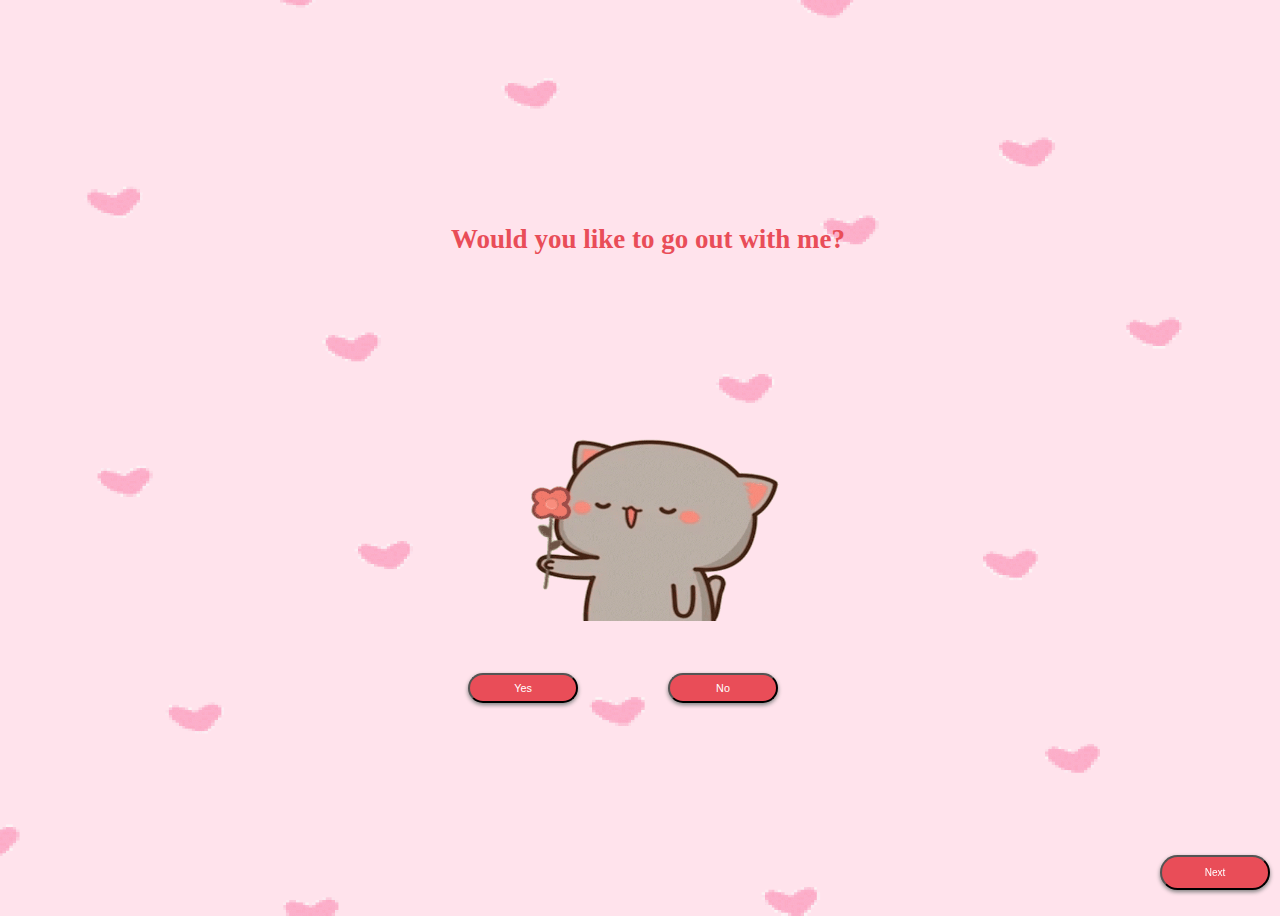
<file: index.html>
<!DOCTYPE html>
<html lang="en">
<head>
  <meta charset="UTF-8">
  <meta name="viewport" content="width=device-width, initial-scale=1.0">
  <title>babycakes</title>
  <link rel="stylesheet" href="style.css">
  <script src="https://code.jquery.com/jquery-3.6.4.min.js"></script> <!-- Include jQuery library -->
  <style>
    .href-btn {
      position: fixed;
      bottom: 10px;
      right: 10px;
      background: #e94d58;
      padding: 10px; /* Adjust padding as needed */
    font-size: 10px; /* Adjust font size as needed */
    }
  </style>
</head>
<body>

<div class="wrapper">
    <h1 class="question">Would you like to go out with me? </h1>
    <img class="gif" alt="gif" src="flower.gif" jsaction="VQAsE" class="sFlh5c pT0Scc iPVvYb" style="max-width: 972px; height: 256px; margin: 100px; width: 300px;" alt="tontonfriends | Vidio Stickers for WhatsApp" jsname="kn3ccd" data-iml="19974.20000000298">
    <div class="btn-group">
        <button class="yes-btn">Yes</button>
        <button class="no-btn">No</button>
    </div>
    <button class="href-btn" onclick="window.location.href='letter.html'">Next</button>
</div>

<script>
    const wrapper = document.querySelector('.wrapper');
    const question = document.querySelector('.question');
    const gif = document.querySelector('.gif');
    const yesBtn = document.querySelector('.yes-btn');
    const noBtn = document.querySelector('.no-btn');
    const hrefBtn = document.querySelector('.href-btn');
    
    let hasBeenClicked = false;
    
    yesBtn.addEventListener("click", () => {
        question.innerHTML = "Absolutely, I'd love to spend time with you";
        gif.src = "yes.gif";
        // Hide Yes and No buttons
        yesBtn.style.display = "none";
        noBtn.style.display = "none";
    });
    
    noBtn.addEventListener('click', () => {
        hasBeenClicked = true;
        // Change the gif source here
        gif.src = "goma.gif";
    });
    
    noBtn.addEventListener('mouseover', () => {
        if (hasBeenClicked) {
            const noBtnRect = noBtn.getBoundingClientRect();
            const maxX = window.innerWidth - noBtnRect.width;
            const maxY = window.innerHeight - noBtnRect.height;
    
            const randomX = Math.floor(Math.random() * maxX);
            const randomY = Math.floor(Math.random() * maxY);
    
            noBtn.style.left = randomX + 'px';
            noBtn.style.top = randomY + 'px';
        }
    });
</script>

    
    

</body>
</html>
</file>
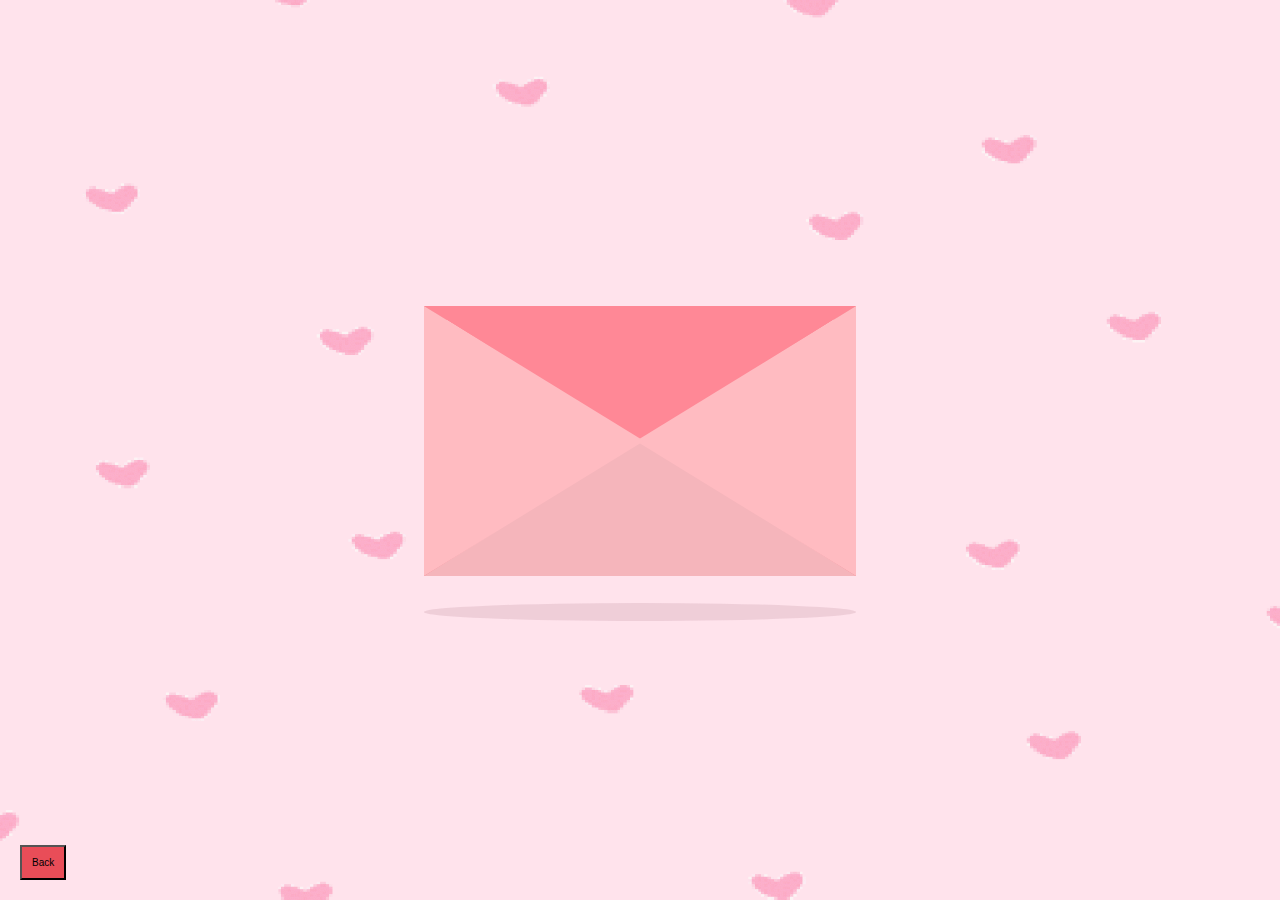
<file: letter.html>
<!DOCTYPE html>
<html lang="en">
<head>
  <meta charset="UTF-8">
  <meta name="viewport" content="width=device-width, initial-scale=1.0">
  <title>babycakes</title>
  <link rel="stylesheet" href="letter.css">
  <script src="https://code.jquery.com/jquery-3.6.4.min.js"></script> <!-- Include jQuery library -->
  <style>
    .href-btn {
      position: fixed;
      bottom: 20px;
      left: 20px;
      background: #e94d58;
      padding: 10px; /* Adjust padding as needed */
    font-size: 10px; /* Adjust font size as needed */
    cursor: pointer;
    }
  </style>
</head>
<body>
<div class="container">
    <div class="envelope"></div>
    <div class="card">
        <h1 class="message"> para sa gf ko na oa</h1><br><br>
      <h2 class="message">hi baby, happy 9th monthsary satin.<br> and still counting. 💓 i love you so much.</h2>
    
    </div>
    <div class="cover"></div>
    <div class="lid"></div>
    <div class="shadow"></div>
  </div>
  <button class="href-btn" onclick="window.location.href='index.html'">Back</button>
</body>
</html>
</file>
<file: style.css>
body {
    height: 100vh;
    width: 100vw;
    background: #FFE3EC;
    font-family: 'Pangolin', cursive;
    font-size: 1vmin;
    display: flex;
    align-items: center;
    justify-content: center;
    background-image: url('heart2.gif'); /* Replace 'your-gif-url.gif' with the actual URL of your gif */
    background-size: cover;
    background-repeat: no-repeat;
  }
  
 
  @keyframes up {
    0%, 100% {
      transform: translateY(0);
    }
    50% {
      transform: translateY(-30px);
    }
  }
  
  
  
  
 h1{
     
         font-size: 3em;
         color: #e94d58;
         margin: 10px 0; 
         text-align: center; 
     
     
     
 }
 .btn-group {
     width: 100%;
     height: 30px;
     display: flex;
     justify-content: center;
     margin-top: -50px;
 }
 button{
     position: absolute;
     width: 110px;
     height: inherit;
     color: white;
     border-radius: 30px;
     outline: none;
     cursor: pointer;
     box-shadow: 0 2px 4px gray;
     font-size: 1.2em;
 }
 button:nth-child(1) {
     margin-left: -250px;
     background: #e94d58; 
 }
 button:nth-child(2){
     margin-right: -150px;
     background: #e94d58;
 }
</file>
<file: letter.css>
@import url('https://fonts.googleapis.com/css2?family=Pangolin&display=swap');

* {
  margin: 0;
  padding: 0;
}

body {
  height: 100vh;
  width: 100vw;
  background: #FFE3EC;
  font-family: 'Pangolin', cursive;
  font-size: 1vmin;
  display: flex;
  align-items: center;
  justify-content: center;
  background-image: url('heart2.gif'); /* Replace 'your-gif-url.gif' with the actual URL of your gif */
  background-size: cover;
  background-repeat: no-repeat;
}

.container {
  position: relative;
  top: 0vmin;
}

.envelope {
  position: relative;
  background: #eb7885;
  height: 30vmin;
  width: 48vmin;
}

.card {
  position: absolute;
  background: white;
  height: 25vmin;
  width: 43vmin;
  
  display: flex;
  flex-direction: column;
  justify-content: center;
  align-items: center;
  left: 2.5vmin;
  top: 0vmin;
  
  animation: slide-rev 0.2s ease-out;
}

.message {
  position: center;
  top: 5vmin;
}

.pikachu {
  position: absolute;
  background: #f9ebaa;
  height: 8vmin;
  width: 10vmin;
  border-radius: 40%;
  top: 15vmin;
  display: flex;
}
.pikachu::before {
  content: '';
  position: absolute;
  background: #f9ebaa;
  height: 6vmin;
  width: 9vmin;
  border-radius: 90% 90% 60% 60%;
  top: -4vmin;
  left: 0.5vmin;
}
.pikachu::after {
  content: '';
  position: absolute;
  background: transparent;
  height: 1vmin;
  width: 1vmin;
  top: 2vmin;
  left: -1.5vmin;
  color: #4a4947;
  border-radius: 50%;
  box-shadow:
    4vmin -3.5vmin, 8vmin -3.5vmin,
    2vmin -2vmin #fad598, 10vmin -2vmin #fad598,
    3vmin 5vmin #f9ebaa, 9.3vmin 5vmin #f9ebaa;
}

.smile {
  position: relative;
  background: transparent;
  height: 1vmin;
  width: 1vmin;
  border-radius: 50%;
  border-bottom: 0.3vmin solid #4a4947;
  left: -5vmin;
  top: -1.3vmin;
}

.smile::before {
  position: absolute;
  content: '';
  background: transparent;
  height: 1vmin;
  width: 1vmin;
  border-radius: 50%;
  border-bottom: 0.3vmin solid #4a4947;
  left: 0.7vmin;
}

.limbs {
  position: relative;
  width: 0; 
  height: 0; 
  border-left: 1vmin solid transparent;
  border-right: 1vmin solid transparent;  
  border-bottom: 6vmin solid #f9ebaa;
  border-radius: 80%;
  top: -6vmin;
  left: 1vmin;
  transform: rotate(-20deg);
}

.limbs::before {
  content: '';
  position: absolute;
  background: #f9ebaa;
  width: 5vmin;
  height: 2vmin;
  border-radius: 40%;
  top: 10vmin;
  left: 4vmin;
  box-shadow: 
    -1vmin 1.5vmin #f9ebaa;
}

.limbs::after {
  content: '';
  position: absolute;
  width: 0; 
  height: 0; 
  border-left: 1vmin solid transparent;
  border-right: 1vmin solid transparent;  
  border-bottom: 6vmin solid #f9ebaa;
  border-radius: 80%;
  top: 3vmin;
  left: 5vmin;
  transform: rotate(40deg);
}

.heart {
  position: relative;
  width: 5vmin;
  height: 4vmin;
  top: 2vmin;
  left: 0.6vmin;
}
.heart:before,
.heart:after {
  position: absolute;
  content: "";
  left: 2.5vmin;
  top: 0;
  width: 2.5vmin;
  height: 4vmin;
  background: #fc978b;
  border-radius: 2.5vmin 2.5vmin 0 0;
  transform: rotate(-45deg);
  transform-origin: 0 100%;
}
.heart:after {
  left: 0;
  transform: rotate(45deg);
  transform-origin: 100% 100%;
}

.arms {
  position: relative;
  background: #f9ebaa;
  width: 4.2vmin; 
  height: 2vmin; 
  border-radius: 60% 60% 90% 60% / 50% 50% 90% 90%;
  top: 3vmin;
  left: -5vmin;
}
.arms::after {
  content: '';
  position: absolute;
  background: #f9ebaa;
  width: 4vmin; 
  height: 2vmin; 
  border-radius: 60% 60% 90% 60% / 50% 50% 90% 90%;
  left: 5vmin;
  top: 0vmin;
}

.cover {
  position: absolute;
  height: 0;
  width: 0;
  
  border-bottom: 15vmin solid #f5b5bb;
  border-left: 24vmin solid transparent;
  border-right: 24vmin solid transparent;
  top: 15vmin;
  z-index: 3;
}

.cover::after { /*left triangle*/
  position: absolute;
  content: '';
  border-left: 24.5vmin solid #ffbbc1;
  border-bottom: 15vmin solid transparent;
  border-top: 15vmin solid transparent;
  top: -15vmin;
  left: -24vmin;
}

.cover::before {
  position: absolute;
  content: '';
  border-right: 24.5vmin solid #ffbbc1;
  border-bottom: 15vmin solid transparent;
  border-top: 15vmin solid transparent;
  top: -15vmin;
  left: -0.5vmin;
}

.lid {
  position: absolute;
  height: 0;
  width: 0;
  
  border-top: 15vmin solid #ff8896;
  border-left: 24vmin solid transparent;
  border-right: 24vmin solid transparent;

  top: 0;
  transform-origin: top;
  animation: open-rev 2s;
}

.container:hover .lid {
  animation: open 0.5s;
  animation-fill-mode: forwards;
}

.container:hover .card {
  animation: slide 0.2s;
  animation-delay: 0.5s;
  animation-fill-mode: forwards;
}

.shadow {
  position: relative;
  top: 3vmin;
  border-radius: 50%; 
  opacity: 0.7;
  height: 2vmin;
  width: 48vmin;
  background: #e8c5d0;
}

@keyframes open {
  100% {
    transform: rotatex(180deg);
  }
}

@keyframes slide {
  100% {
    transform: translatey(-15vmin);
    z-index: 2;
  }
}

@keyframes open-rev {
  from {
    transform: rotatex(-180deg);

  }
}

@keyframes slide-rev {
  from {
    transform: translatey(-15vmin);
  }
}
</file>
